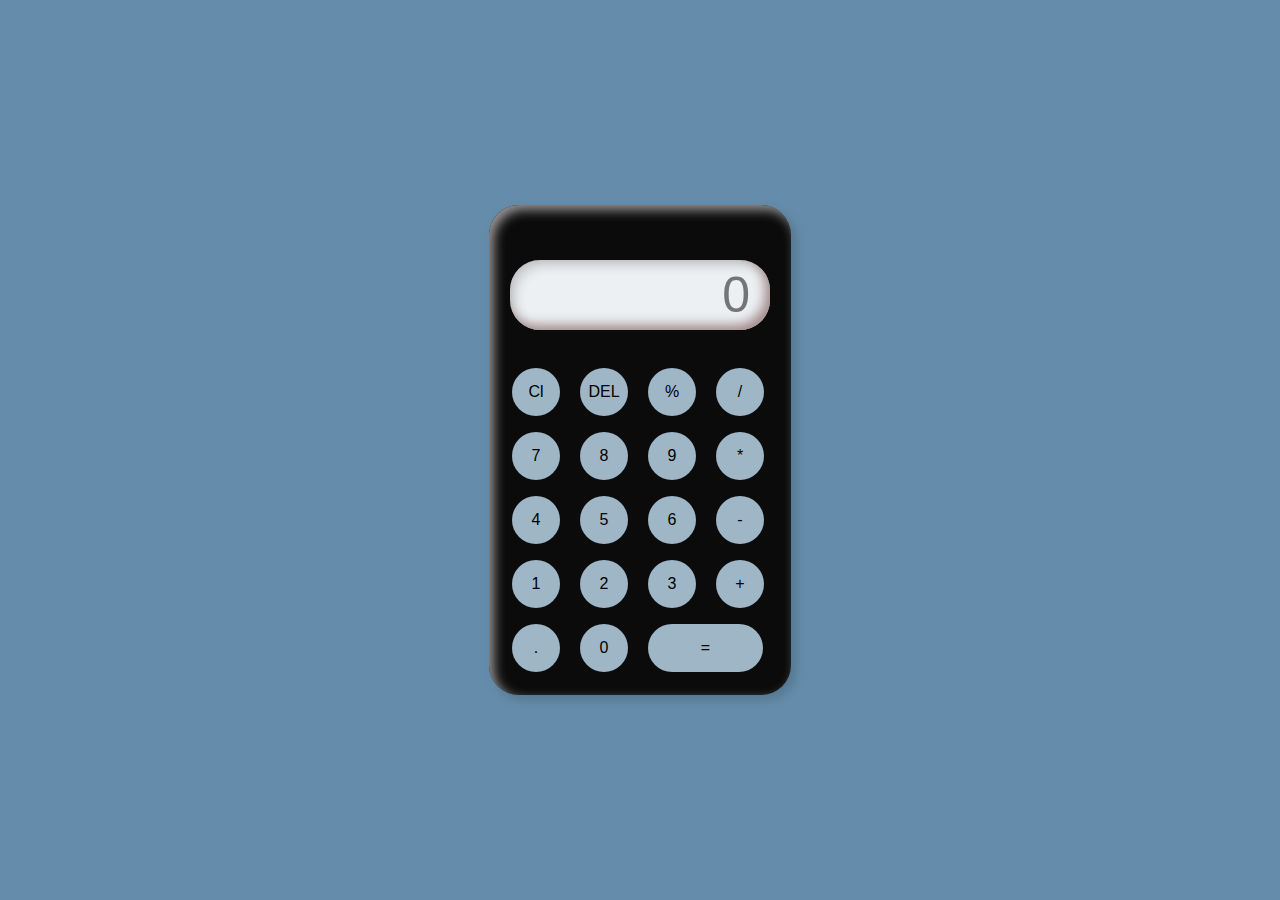
<file: Calculator_Priya/index.html>
<!DOCTYPE html>
<html lang="en">
<head>
    <meta charset="UTF-8">
    <meta name="viewport" content="width=device-width, initial-scale=1.0">
    <link rel="stylesheet" href="style.css">
    <title>Calculator</title>
</head>
<body>
    <div class="container">
        <div class="calculator">
            <input type="text" placeholder="0" id="output-screen">
            <button onclick="Clear()">Cl</button>
            <button onclick="del()">DEL</button>
            <button onclick="display('%')">%</button>
            <button onclick="display('/')">/</button>
            <button onclick="display('7')">7</button>
            <button onclick="display('8')">8</button>
            <button onclick="display('9')">9</button>
            <button onclick="display('*')">*</button>
            <button onclick="display('4')">4</button>
            <button onclick="display('5')">5</button>
            <button onclick="display('6')">6</button>
            <button onclick="display('-')">-</button>
            <button onclick="display('1')">1</button>
            <button onclick="display('2')">2</button>
            <button onclick="display('3')">3</button>
            <button onclick="display('+')">+</button>
            <button onclick="display('.')">.</button>
            <button onclick="display('0')">0</button>
            <button onclick="Calculate()" class="equal">=</button>
        </div>
    </div>
    <script>
        let outputScreen = document.getElementById("output-screen");
        function display(num){
            outputScreen.value += num;
            
        }
        function Calculate(){
            try{
                outputScreen.value=eval(outputScreen.value);
            }
            catch(err)
            {
                alert("Invalid")
            }
        }
        function Clear(){
            outputScreen.value = "";
        }
        function del(){
            outputScreen.value = outputScreen.value.slice(0,-1);
        }
    </script>
</body>
</html>
</file>
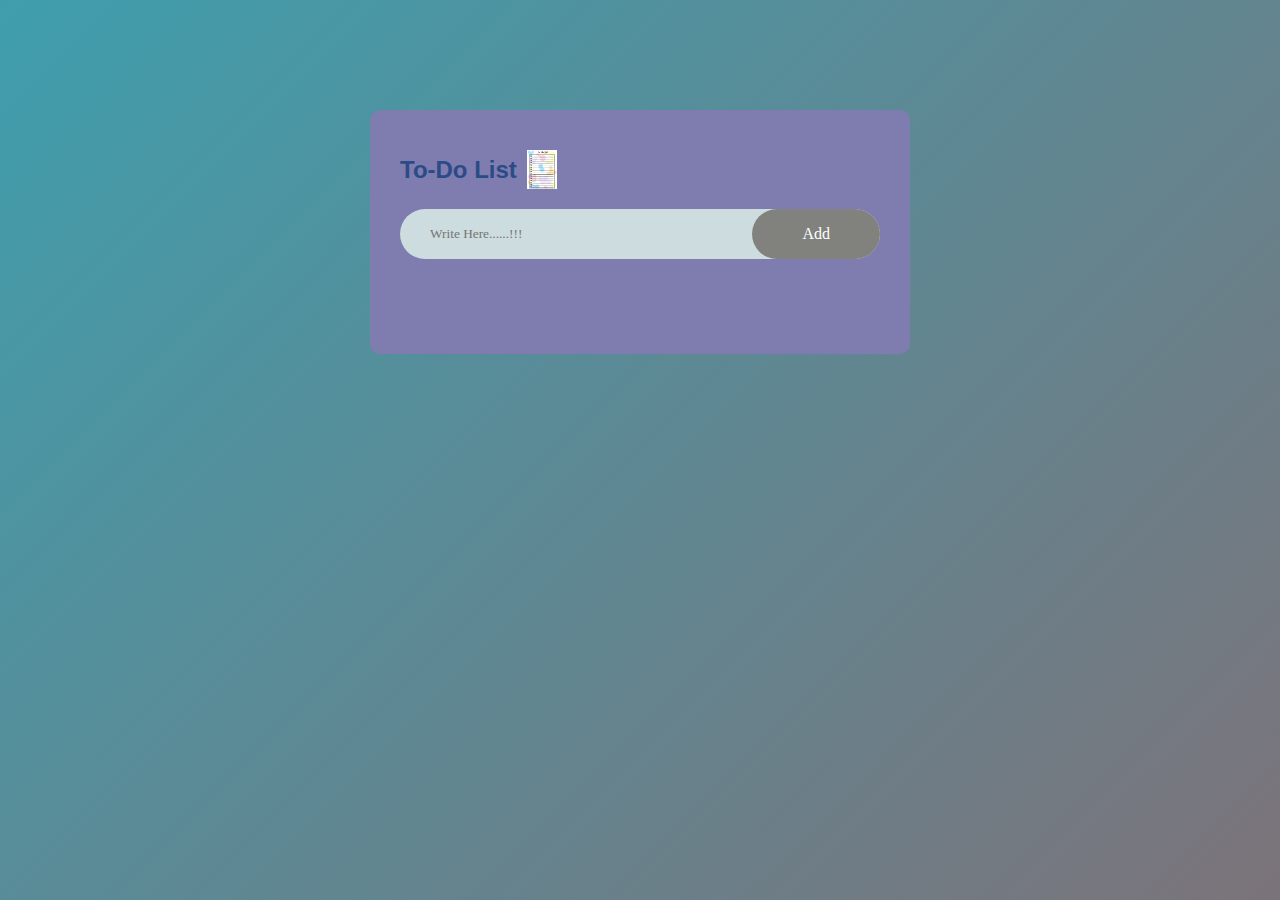
<file: TO DO/index.html>
<!DOCTYPE html>
<html lang="en">
<head>
    <meta charset="UTF-8">
    <meta name="viewport" content="width=device-width, initial-scale=1.0">
    <title>TO DO LIST</title>
    <link rel="stylesheet" href="style.css">
</head>
<body>
    <div class="container">
        <div class="todo-app">
            <h2>To-Do List <img src="image.jpg">
            </h2>
            <div class="row">
                <input type="text" id="input-box" placeholder="Write Here......!!!"> 
                <button onclick="addTask()">Add</button>
            </div>
            <ul id="list-container">
                <!--<li class="checked">Walk 30 mins</li>
                <li> Task 2</li>
                <li> Task 3</li> -->
            </ul>
        </div>
    </div>
<script src="script.js"></script>
</body>
</html>
</file>
<file: Calculator_Priya/style.css>
*{
   margin: 0;
   padding: 0;
   box-sizing: border-box;
   background-color: #658dab; 
   font-family: sans-serif;
   outline: none;
}
.container{
    height:100vh;
    display: flex;
    justify-content: center;
    align-items: center;
}
.calculator{
    background-color: #0b0b0b;
    padding: 15px;
    border-radius: 30px;
    box-shadow: inset 5px 5px 12px #999696,
                    5px 5px 12px rgba(0, 0, 0, 0.16);
    display: grid;
    grid-template-columns: repeat(4,68px);
}
input{
  grid-column:span 4;
  height: 70px;
  width: 260px;
  background-color: #ecf0f3;
  box-shadow: inset -5px -5px 12px #a28989,
              inset 5px 5px 12px rgba(0, 0, 0, 0.16); 
  border: none;
  border-radius: 30px;
  color: rgb(70, 70,70);
  font-size: 50px;
  text-align: end;
  margin: auto;
  margin-top: 40px;
  margin-bottom: 30px;
  padding: 20px;
}
button{
    height: 48px;
    width: 48px;
    background-color: #9fb6c7;
    
    border: none;
    border-radius: 50%;
    margin: 8px;
    font-size: 16px;
}
.equal{
    width: 115px;
    border-radius: 40px;
    background-color:#9fb6c7;
}
</file>
<file: TO DO/style.css>
*{
    margin: 0;
    padding: 0;
    font-family: 'Poppins',sans-serif;
    box-sizing: border-box;
}
.container{
    width: 100%;
    min-height: 100vh;
    background: linear-gradient(135deg, #3f9ead, #7c737a);
    padding: 10px;
}
.todo-app{
    width: 100%;
    max-width: 540px ;
    background: #7f7caf;
    margin: 100px auto 20px;
    padding: 40px 30px 70px;
    border-radius: 10px;
}
.todo-app h2{
    color:rgb(43, 75, 134);
    display: flex;
    align-items: center;
    margin-bottom: 20px;
    
}
.todo-app h2 img{
    width: 30px;
    margin-left: 10px;
}
.row{
    display: flex;
    align-items: center;
    justify-content:space-between;
    background: #cddcdf;
    border-radius: 30px;
    padding-left: 20px;
    margin-bottom: 25px;
}
input{
    flex: 1;
    border: none;
    outline: none;
    background: transparent;
    padding: 10px;
    font-weight:14px;
    font-family:cursive;
}
button{
    border: none;
    outline: none;
    padding: 16px 50px;
    background: #81827e;
    color:#fff;
    font-size: 16px;
    cursor: pointer;
    border-radius: 40px;
    font-family:cursive;
}
ul li{
    list-style: none;
    font-size:17px;
    padding: 12px 8px 12px 50px;
    user-select: none;
    cursor: pointer;
    position: relative;
    font-family:cursive;

}
ul li ::before{
    content: '';
    position: absolute;
    height: 28px;
    width: 28px;
    border-radius: 50%;
    background-image: url(images.png);
    background-size: cover;
    background-position: center;
    top: 1px;
    right: 450px;
}
ul li.checked{
    color: #413c3c;
    text-decoration: line-through;
}
ul li.checked::before{
    background-image: url(checked.png);    
}
ul li span{
    position: absolute;
    right: 0;
    top:5px;
    width: 40px;
    height: 40px;
    font-size: 22px;
    color: #dc0f0f;
    line-height: 40px;
    text-align: center;
    border-radius: 50%;
}
ul li span:hover{
    background: #edeef0;
}
</file>
